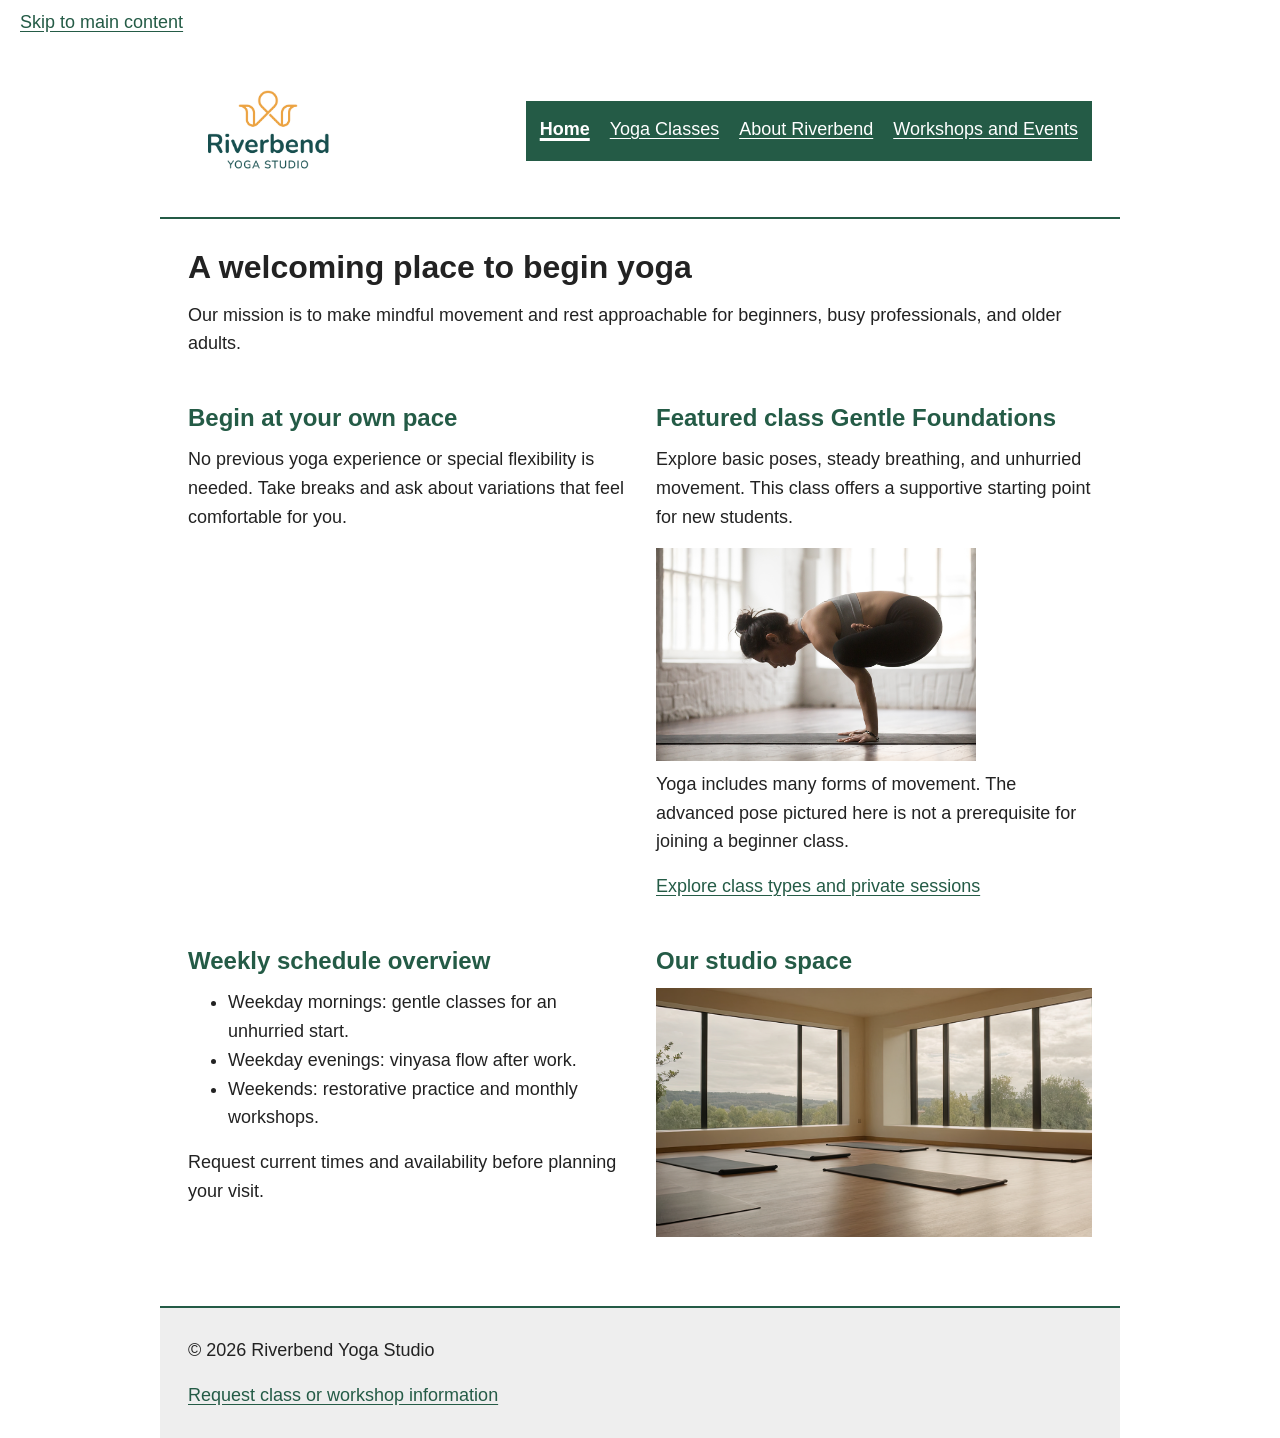
<file: index.html>
<!DOCTYPE html>
<html lang="en">
<head>
  <meta charset="UTF-8">
  <meta name="viewport" content="width=device-width, initial-scale=1.0">
  <title>Home | Riverbend Yoga Studio</title>
  <link rel="stylesheet" href="styles.css">
</head>
<body>
  <a href="#main-content">Skip to main content</a>
  <header>
    <a href="index.html">
      <img src="Yoga_assets_extracted/Yoga_c/yoga-logo_c.png"
           alt="Riverbend Yoga Studio home" width="220">
    </a>
    <nav aria-label="Main navigation">
      <ul>
        <li><a href="index.html" aria-current="page">Home</a></li>
        <li><a href="services.html">Yoga Classes</a></li>
        <li><a href="about.html">About Riverbend</a></li>
        <li><a href="events.html">Workshops and Events</a></li>
      </ul>
    </nav>
  </header>
  <main id="main-content" class="home-layout">
    <h1>A welcoming place to begin yoga</h1>
    <p>Our mission is to make mindful movement and rest approachable for
      beginners, busy professionals, and older adults.</p>
    <section aria-labelledby="begin-heading">
      <h2 id="begin-heading">Begin at your own pace</h2>
      <p>No previous yoga experience or special flexibility is needed.
        Take breaks and ask about variations that feel comfortable for you.</p>
    </section>
    <section aria-labelledby="featured-heading">
      <h2 id="featured-heading">Featured class Gentle Foundations</h2>
      <p>Explore basic poses, steady breathing, and unhurried movement.
        This class offers a supportive starting point for new students.</p>
      <picture>
        <source media="(min-width: 800px)"
                srcset="Yoga_assets_extracted/Yoga_c/yoga-feature-large_c.png">
        <img src="Yoga_assets_extracted/Yoga_c/yoga-feature-small_c.png"
             alt="Practitioner demonstrating an advanced crow balance"
             width="320">
      </picture>
      <p>Yoga includes many forms of movement. The advanced pose pictured
        here is not a prerequisite for joining a beginner class.</p>
      <p><a href="services.html">Explore class types and private sessions</a></p>
    </section>
    <section aria-labelledby="schedule-heading">
      <h2 id="schedule-heading">Weekly schedule overview</h2>
      <ul>
        <li>Weekday mornings: gentle classes for an unhurried start.</li>
        <li>Weekday evenings: vinyasa flow after work.</li>
        <li>Weekends: restorative practice and monthly workshops.</li>
      </ul>
      <p>Request current times and availability before planning your visit.</p>
    </section>
    <section aria-labelledby="studio-heading">
      <h2 id="studio-heading">Our studio space</h2>
      <img src="Yoga_assets_extracted/Yoga_c/yoga-studio_c.png"
           alt="Yoga mats beside large windows overlooking trees" width="480">
    </section>
  </main>
  <footer>
    <p>&copy; 2026 Riverbend Yoga Studio</p>
    <a href="events.html#interest-form">Request class or workshop information</a>
  </footer>
</body>
</html>
</file>
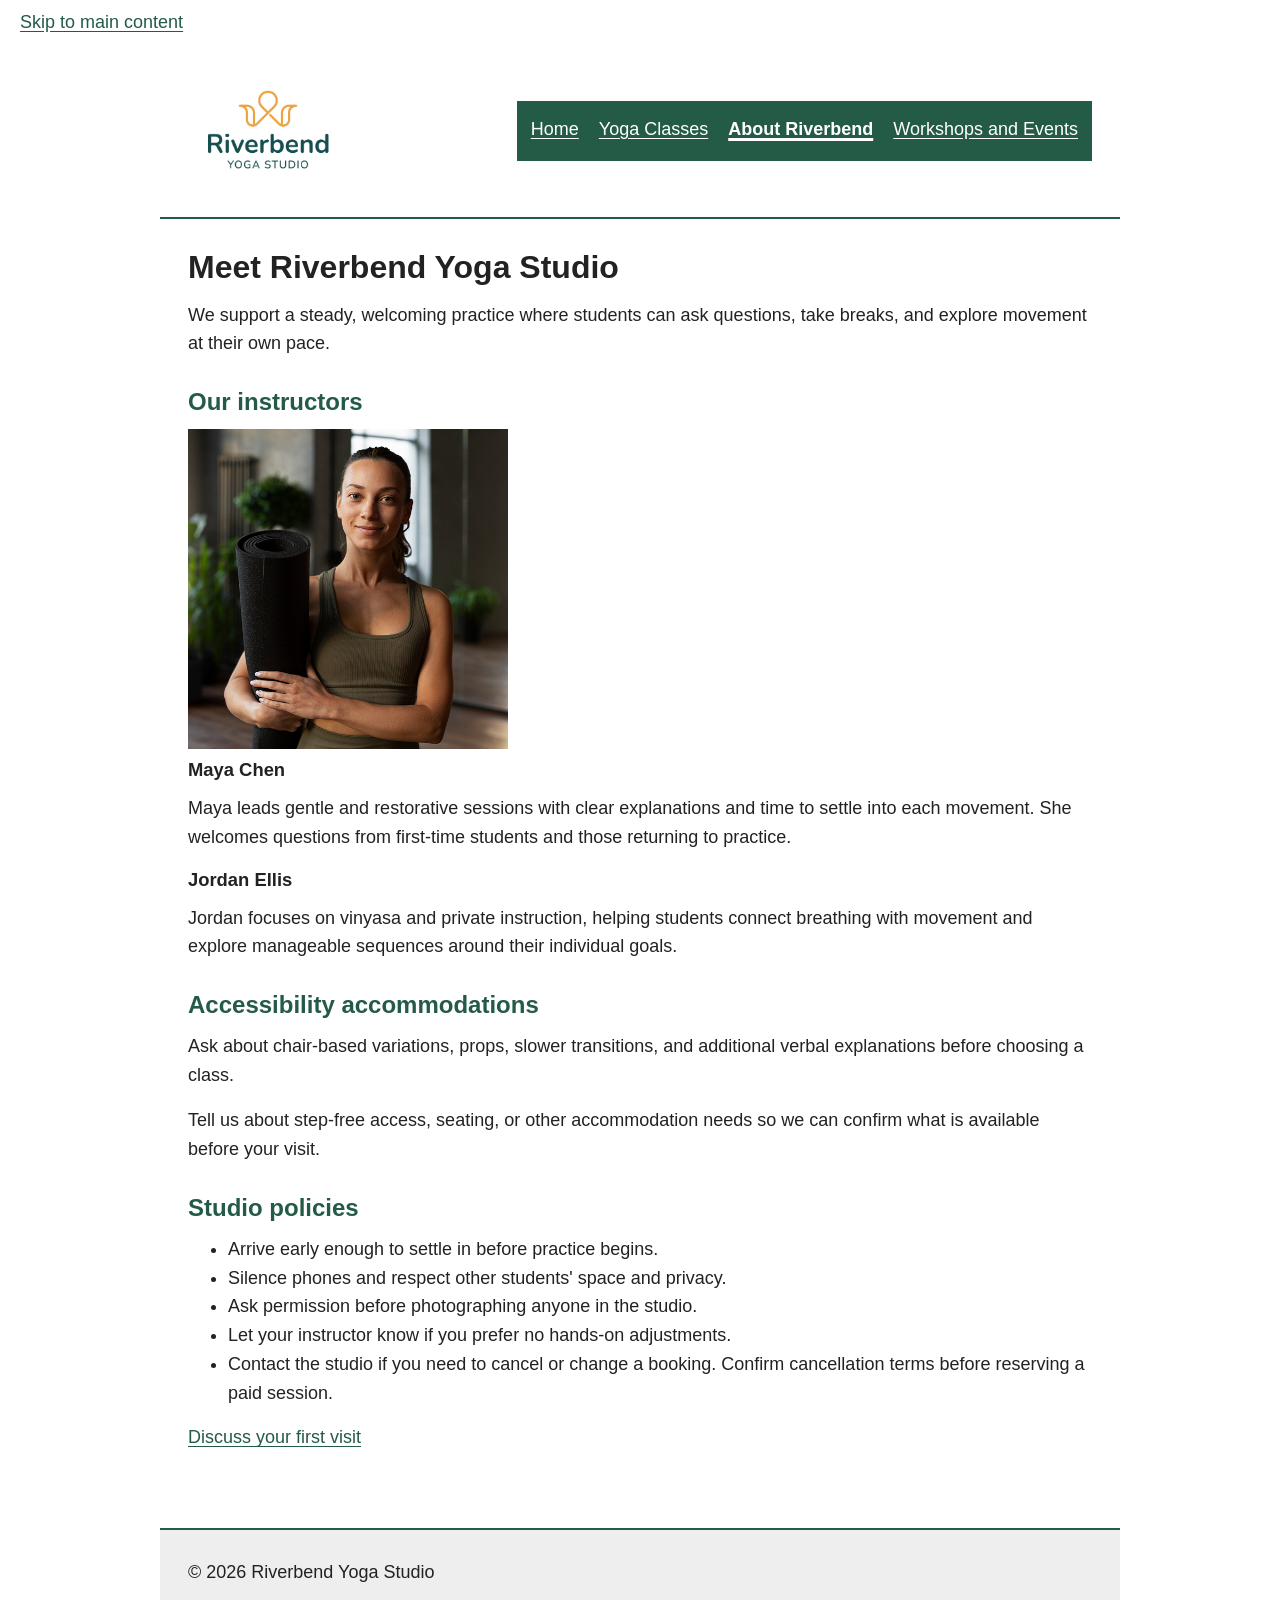
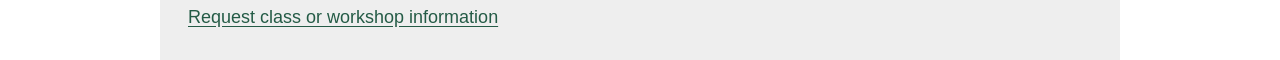
<file: about.html>
<!DOCTYPE html>
<html lang="en">
<head>
  <meta charset="UTF-8">
  <meta name="viewport" content="width=device-width, initial-scale=1.0">
  <title>About Riverbend | Riverbend Yoga Studio</title>
  <link rel="stylesheet" href="styles.css">
</head>
<body>
  <a href="#main-content">Skip to main content</a>
  <header>
    <a href="index.html">
      <img src="Yoga_assets_extracted/Yoga_c/yoga-logo_c.png"
           alt="Riverbend Yoga Studio home" width="220">
    </a>
    <nav aria-label="Main navigation">
      <ul>
        <li><a href="index.html">Home</a></li>
        <li><a href="services.html">Yoga Classes</a></li>
        <li><a href="about.html" aria-current="page">About Riverbend</a></li>
        <li><a href="events.html">Workshops and Events</a></li>
      </ul>
    </nav>
  </header>
  <main id="main-content">
    <h1>Meet Riverbend Yoga Studio</h1>
    <p>We support a steady, welcoming practice where students can ask
      questions, take breaks, and explore movement at their own pace.</p>
    <section aria-labelledby="instructors-heading">
      <h2 id="instructors-heading">Our instructors</h2>
      <img src="Yoga_assets_extracted/Yoga_c/yoga-instructor_c.png"
           alt="Yoga instructor holding a rolled mat in the studio" width="320">
      <h3>Maya Chen</h3>
      <p>Maya leads gentle and restorative sessions with clear explanations
        and time to settle into each movement. She welcomes questions
        from first-time students and those returning to practice.</p>
      <h3>Jordan Ellis</h3>
      <p>Jordan focuses on vinyasa and private instruction, helping students
        connect breathing with movement and explore manageable sequences
        around their individual goals.</p>
    </section>
    <section aria-labelledby="access-heading">
      <h2 id="access-heading">Accessibility accommodations</h2>
      <p>Ask about chair-based variations, props, slower transitions,
        and additional verbal explanations before choosing a class.</p>
      <p>Tell us about step-free access, seating, or other accommodation
        needs so we can confirm what is available before your visit.</p>
    </section>
    <section aria-labelledby="policies-heading">
      <h2 id="policies-heading">Studio policies</h2>
      <ul>
        <li>Arrive early enough to settle in before practice begins.</li>
        <li>Silence phones and respect other students' space and privacy.</li>
        <li>Ask permission before photographing anyone in the studio.</li>
        <li>Let your instructor know if you prefer no hands-on adjustments.</li>
        <li>Contact the studio if you need to cancel or change a booking.
          Confirm cancellation terms before reserving a paid session.</li>
      </ul>
    </section>
    <p><a href="events.html#interest-form">Discuss your first visit</a></p>
  </main>
  <footer>
    <p>&copy; 2026 Riverbend Yoga Studio</p>
    <a href="events.html#interest-form">Request class or workshop information</a>
  </footer>
</body>
</html>
</file>
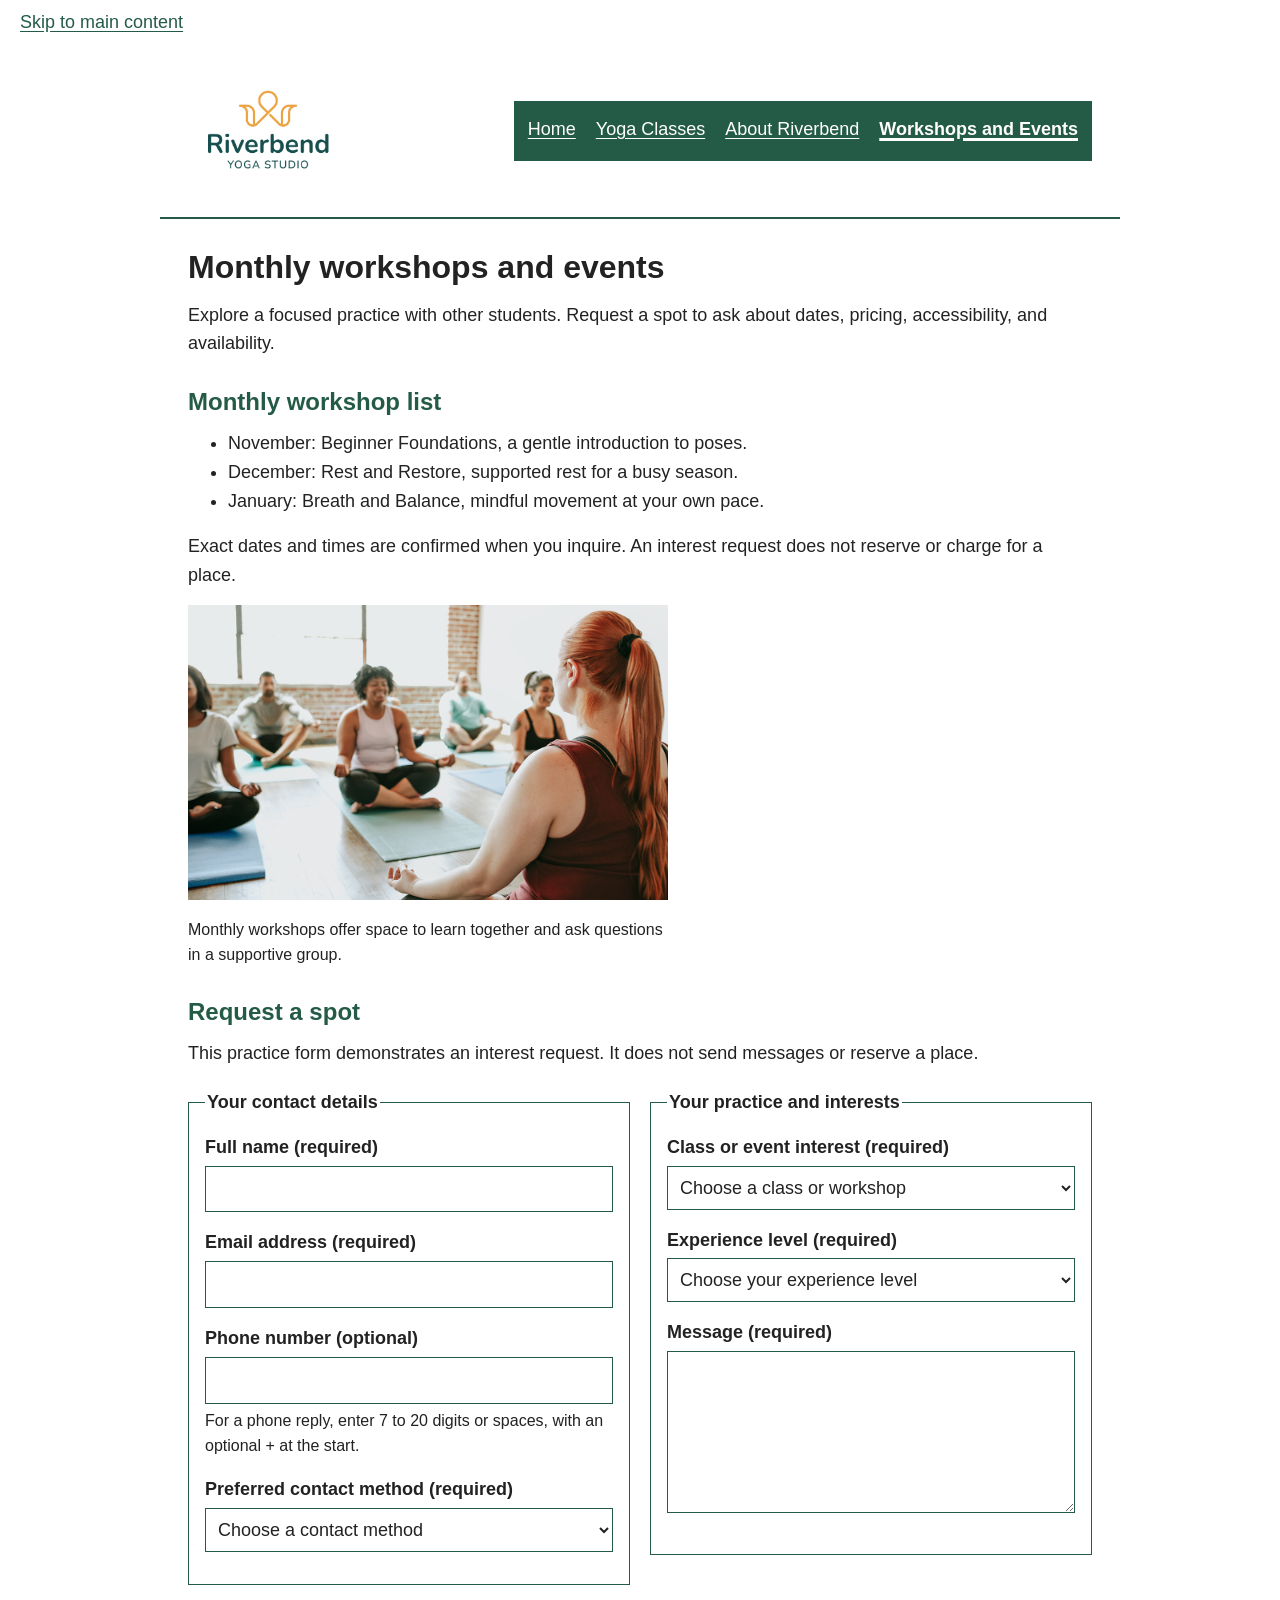
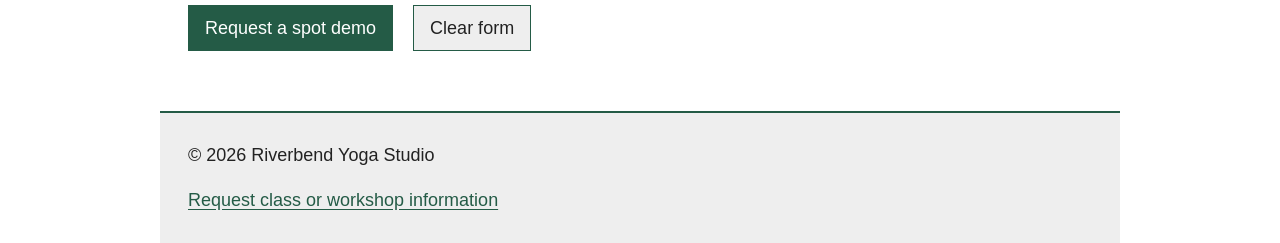
<file: events.html>
<!DOCTYPE html>
<html lang="en">
<head>
  <meta charset="UTF-8">
  <meta name="viewport" content="width=device-width, initial-scale=1.0">
  <title>Workshops and Events | Riverbend Yoga Studio</title>
  <link rel="stylesheet" href="styles.css">
</head>
<body>
  <a href="#main-content">Skip to main content</a>
  <header>
    <a href="index.html">
      <img src="Yoga_assets_extracted/Yoga_c/yoga-logo_c.png"
           alt="Riverbend Yoga Studio home" width="220">
    </a>
    <nav aria-label="Main navigation">
      <ul>
        <li><a href="index.html">Home</a></li>
        <li><a href="services.html">Yoga Classes</a></li>
        <li><a href="about.html">About Riverbend</a></li>
        <li><a href="events.html" aria-current="page">Workshops and Events</a></li>
      </ul>
    </nav>
  </header>
  <main id="main-content">
    <h1>Monthly workshops and events</h1>
    <p>Explore a focused practice with other students. Request a spot
      to ask about dates, pricing, accessibility, and availability.</p>
    <section aria-labelledby="monthly-heading">
      <h2 id="monthly-heading">Monthly workshop list</h2>
      <ul>
        <li>November: Beginner Foundations, a gentle introduction to poses.</li>
        <li>December: Rest and Restore, supported rest for a busy season.</li>
        <li>January: Breath and Balance, mindful movement at your own pace.</li>
      </ul>
      <p>Exact dates and times are confirmed when you inquire.
        An interest request does not reserve or charge for a place.</p>
      <figure>
        <img src="Yoga_assets_extracted/Yoga_c/yoga-workshop_c.png"
             alt="Instructor guiding a group seated on yoga mats" width="480">
        <figcaption>Monthly workshops offer space to learn together
          and ask questions in a supportive group.</figcaption>
      </figure>
    </section>
    <section aria-labelledby="request-heading">
      <h2 id="request-heading">Request a spot</h2>
      <p id="form-note">This practice form demonstrates an interest request.
        It does not send messages or reserve a place.</p>
      <form id="interest-form" action="events.html#interest-form"
            method="get" aria-describedby="form-note">
        <fieldset>
          <legend>Your contact details</legend>
          <p>
            <label for="name">Full name (required)</label>
            <input id="name" name="name" type="text" autocomplete="name"
                   required minlength="2" maxlength="80">
          </p>
          <p>
            <label for="email">Email address (required)</label>
            <input id="email" name="email" type="email"
                   autocomplete="email" required maxlength="120">
          </p>
          <p>
            <label for="phone">Phone number (optional)</label>
            <input id="phone" name="phone" type="tel" autocomplete="tel"
                   pattern="[+]?[0-9 ]{7,20}" aria-describedby="phone-help">
            <span id="phone-help">For a phone reply, enter 7 to 20 digits
              or spaces, with an optional + at the start.</span>
          </p>
          <p>
            <label for="contact-method">Preferred contact method (required)</label>
            <select id="contact-method" name="contact_method" required>
              <option value="">Choose a contact method</option>
              <option value="email">Email</option>
              <option value="phone">Phone</option>
            </select>
          </p>
        </fieldset>
        <fieldset>
          <legend>Your practice and interests</legend>
          <p>
            <label for="interest">Class or event interest (required)</label>
            <select id="interest" name="interest" required>
              <option value="">Choose a class or workshop</option>
              <option value="gentle">Gentle yoga</option>
              <option value="vinyasa">Vinyasa yoga</option>
              <option value="restorative">Restorative yoga</option>
              <option value="private">Private session</option>
              <option value="november">November Beginner Foundations</option>
              <option value="december">December Rest and Restore</option>
              <option value="january">January Breath and Balance</option>
            </select>
          </p>
          <p>
            <label for="experience">Experience level (required)</label>
            <select id="experience" name="experience" required>
              <option value="">Choose your experience level</option>
              <option value="new">New to yoga</option>
              <option value="some">Some experience</option>
              <option value="regular">Regular practice</option>
              <option value="returning">Returning after a break</option>
            </select>
          </p>
          <p>
            <label for="message">Message (required)</label>
            <textarea id="message" name="message" rows="5" cols="30"
                      required minlength="10" maxlength="1000"></textarea>
          </p>
        </fieldset>
        <button type="submit">Request a spot demo</button>
        <button type="reset">Clear form</button>
      </form>
    </section>
  </main>
  <footer>
    <p>&copy; 2026 Riverbend Yoga Studio</p>
    <a href="events.html#interest-form">Request class or workshop information</a>
  </footer>
</body>
</html>
</file>
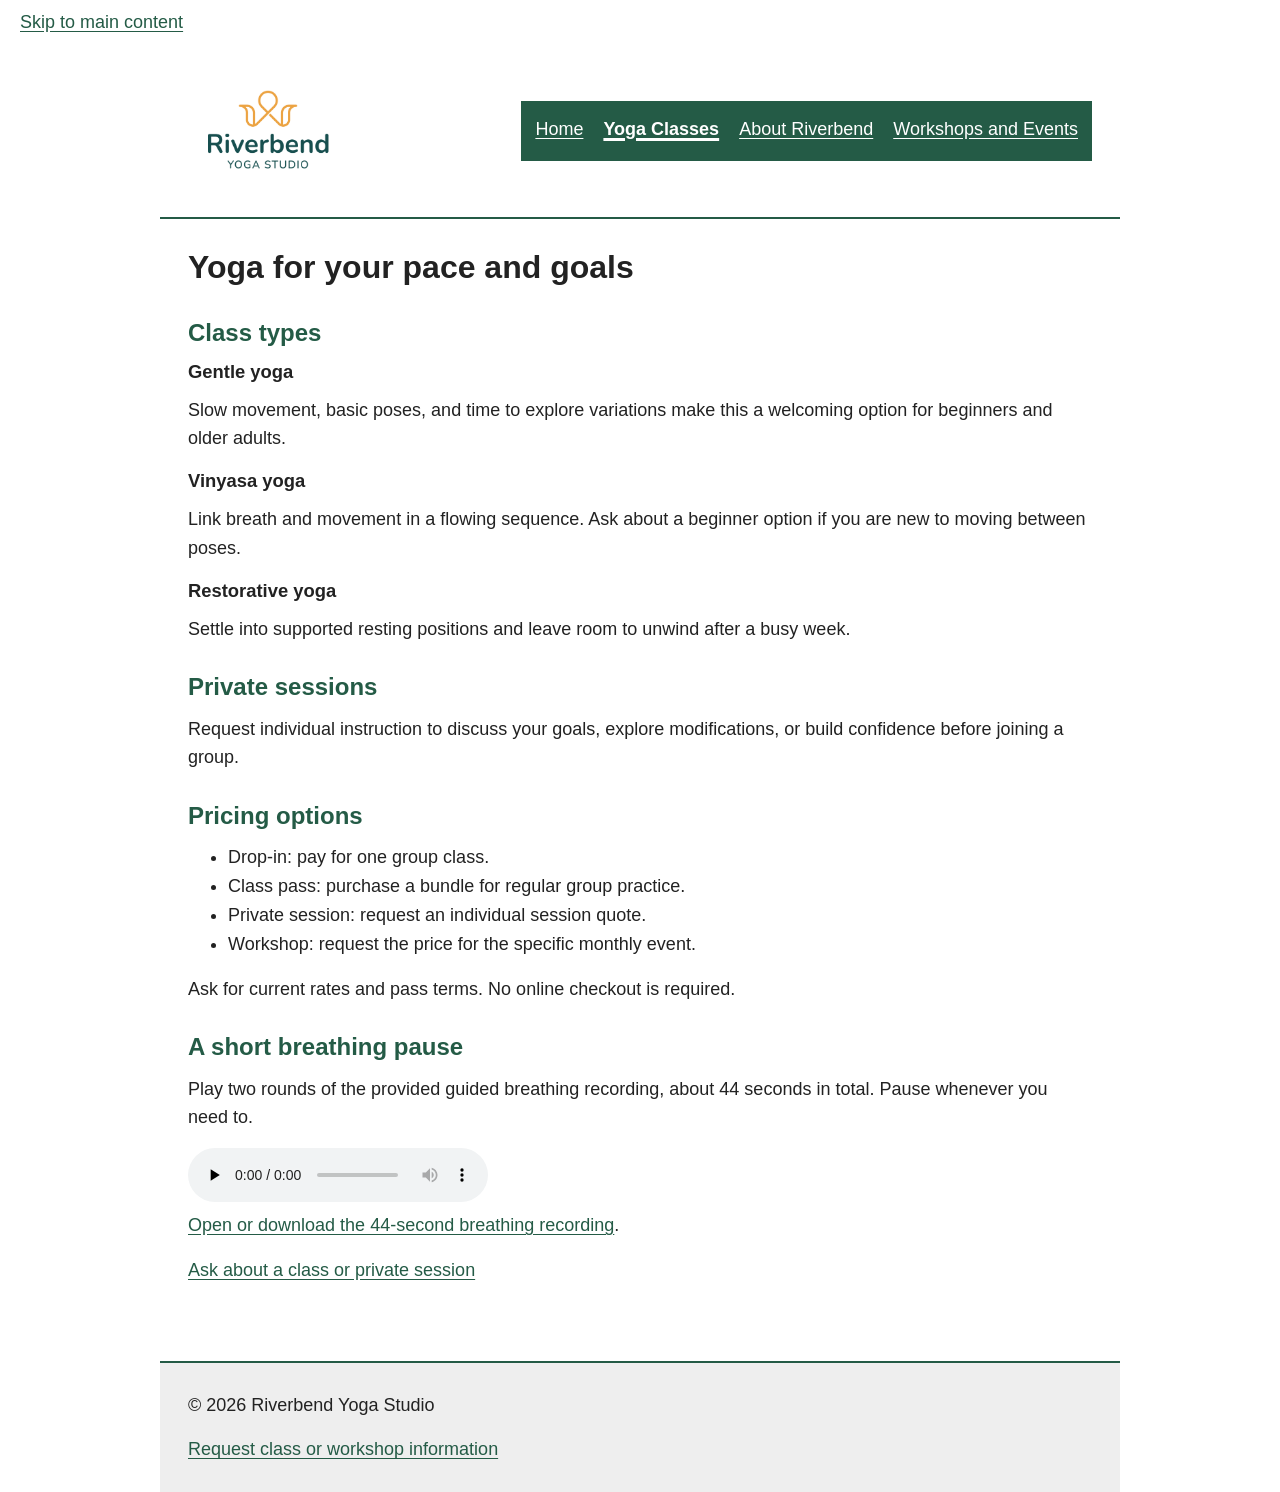
<file: services.html>
<!DOCTYPE html>
<html lang="en">
<head>
  <meta charset="UTF-8">
  <meta name="viewport" content="width=device-width, initial-scale=1.0">
  <title>Yoga Classes | Riverbend Yoga Studio</title>
  <link rel="stylesheet" href="styles.css">
</head>
<body>
  <a href="#main-content">Skip to main content</a>
  <header>
    <a href="index.html">
      <img src="Yoga_assets_extracted/Yoga_c/yoga-logo_c.png"
           alt="Riverbend Yoga Studio home" width="220">
    </a>
    <nav aria-label="Main navigation">
      <ul>
        <li><a href="index.html">Home</a></li>
        <li><a href="services.html" aria-current="page">Yoga Classes</a></li>
        <li><a href="about.html">About Riverbend</a></li>
        <li><a href="events.html">Workshops and Events</a></li>
      </ul>
    </nav>
  </header>
  <main id="main-content">
    <h1>Yoga for your pace and goals</h1>
    <section aria-labelledby="classes-heading">
      <h2 id="classes-heading">Class types</h2>
      <h3>Gentle yoga</h3>
      <p>Slow movement, basic poses, and time to explore variations make
        this a welcoming option for beginners and older adults.</p>
      <h3>Vinyasa yoga</h3>
      <p>Link breath and movement in a flowing sequence. Ask about a
        beginner option if you are new to moving between poses.</p>
      <h3>Restorative yoga</h3>
      <p>Settle into supported resting positions and leave room to unwind
        after a busy week.</p>
    </section>
    <section aria-labelledby="private-heading">
      <h2 id="private-heading">Private sessions</h2>
      <p>Request individual instruction to discuss your goals, explore
        modifications, or build confidence before joining a group.</p>
    </section>
    <section aria-labelledby="pricing-heading">
      <h2 id="pricing-heading">Pricing options</h2>
      <ul>
        <li>Drop-in: pay for one group class.</li>
        <li>Class pass: purchase a bundle for regular group practice.</li>
        <li>Private session: request an individual session quote.</li>
        <li>Workshop: request the price for the specific monthly event.</li>
      </ul>
      <p>Ask for current rates and pass terms. No online checkout is required.</p>
    </section>
    <section aria-labelledby="breathing-heading">
      <h2 id="breathing-heading">A short breathing pause</h2>
      <p>Play two rounds of the provided guided breathing recording,
        about 44 seconds in total. Pause whenever you need to.</p>
      <audio controls preload="none" aria-label="Two rounds of guided breathing">
        <source src="Yoga_assets_extracted/Yoga_c/yoga-breathing-two-rounds.mp3"
                type="audio/mpeg">
        Your browser does not support embedded audio.
        <a href="Yoga_assets_extracted/Yoga_c/yoga-breathing-two-rounds.mp3">
          Open the guided breathing recording</a>.
      </audio>
      <p><a href="Yoga_assets_extracted/Yoga_c/yoga-breathing-two-rounds.mp3">
        Open or download the 44-second breathing recording</a>.</p>
    </section>
    <p><a href="events.html#interest-form">Ask about a class or private session</a></p>
  </main>
  <footer>
    <p>&copy; 2026 Riverbend Yoga Studio</p>
    <a href="events.html#interest-form">Request class or workshop information</a>
  </footer>
</body>
</html>
</file>
<file: styles.css>
/* Simple mobile-first styles shared by all four pages. */
* {
  box-sizing: border-box;
}

body {
  margin: 0;
  background: #ffffff;
  color: #222222;
  font-family: Arial, sans-serif;
  font-size: 18px;
  line-height: 1.6;
}

header, main, footer {
  max-width: 960px;
  margin: 0 auto;
  padding: 20px;
}

header {
  display: flex;
  flex-direction: column;
  gap: 16px;
  border-bottom: 2px solid #245b46;
}

header img {
  display: block;
  width: 160px;
}

nav {
  background: #245b46;
  padding: 8px 12px;
}

nav ul {
  display: flex;
  flex-direction: column;
  gap: 8px;
  list-style: none;
  margin: 0;
  padding: 0;
}

nav a {
  display: inline-block;
  min-height: 44px;
  padding: 6px 2px;
  color: #ffffff;
}

nav a[aria-current="page"] {
  font-weight: bold;
  text-decoration-thickness: 3px;
}

h1, h2, h3 {
  line-height: 1.3;
  margin: 0 0 12px;
}

h1 {
  font-size: 2rem;
}

h2 {
  font-size: 1.5rem;
  color: #245b46;
}

h3 {
  font-size: 1.15rem;
}

p, ul {
  margin-top: 0;
  margin-bottom: 16px;
}

section {
  margin-top: 28px;
}

a {
  color: #245b46;
  text-underline-offset: 3px;
  overflow-wrap: anywhere;
}

a:hover {
  text-decoration-thickness: 3px;
}

a:focus-visible, input:focus-visible, select:focus-visible,
textarea:focus-visible, button:focus-visible, audio:focus-visible {
  outline: 3px solid #222222;
  outline-offset: 3px;
}

nav a:focus-visible {
  outline-color: #ffffff;
}

body > a {
  display: inline-block;
  margin: 8px 20px;
}

img, audio {
  max-width: 100%;
}

img {
  height: auto;
}

figure {
  margin: 16px 0;
}

figcaption {
  max-width: 480px;
  margin-top: 8px;
  font-size: 1rem;
}

form {
  display: flex;
  flex-direction: column;
  gap: 20px;
  margin-top: 20px;
}

fieldset {
  min-width: 0;
  margin: 0;
  padding: 16px;
  border: 1px solid #245b46;
}

legend, label {
  font-weight: bold;
}

label {
  display: block;
  margin-bottom: 4px;
}

input, select, textarea, button {
  font: inherit;
}

input, select, textarea {
  width: 100%;
  min-height: 44px;
  padding: 8px;
  color: #222222;
  background: #ffffff;
  border: 1px solid #245b46;
}

textarea {
  resize: vertical;
}

#phone-help {
  display: block;
  margin-top: 4px;
  font-size: 1rem;
}

button {
  min-height: 44px;
  padding: 8px 16px;
  border: 1px solid #245b46;
  background: #245b46;
  color: #ffffff;
  cursor: pointer;
}

button[type="reset"] {
  background: #eeeeee;
  color: #222222;
}

footer {
  margin-top: 32px;
  border-top: 2px solid #245b46;
  background: #eeeeee;
}

.home-layout {
  display: flex;
  flex-direction: column;
}

/* Larger screens get horizontal navigation and two-column content. */
@media (min-width: 48rem) {
  header {
    flex-direction: row;
    align-items: center;
    justify-content: space-between;
  }

  nav ul {
    flex-direction: row;
    flex-wrap: wrap;
    gap: 16px;
  }

  header, main, footer {
    padding: 28px;
  }

  .home-layout {
    flex-direction: row;
    flex-wrap: wrap;
    column-gap: 32px;
  }

  .home-layout > h1, .home-layout > p {
    flex-basis: 100%;
  }

  .home-layout > section {
    flex: 0 0 calc(50% - 16px);
  }

  form {
    flex-direction: row;
    flex-wrap: wrap;
    align-items: flex-start;
  }

  fieldset {
    flex: 1 1 calc(50% - 10px);
  }
}
</file>
